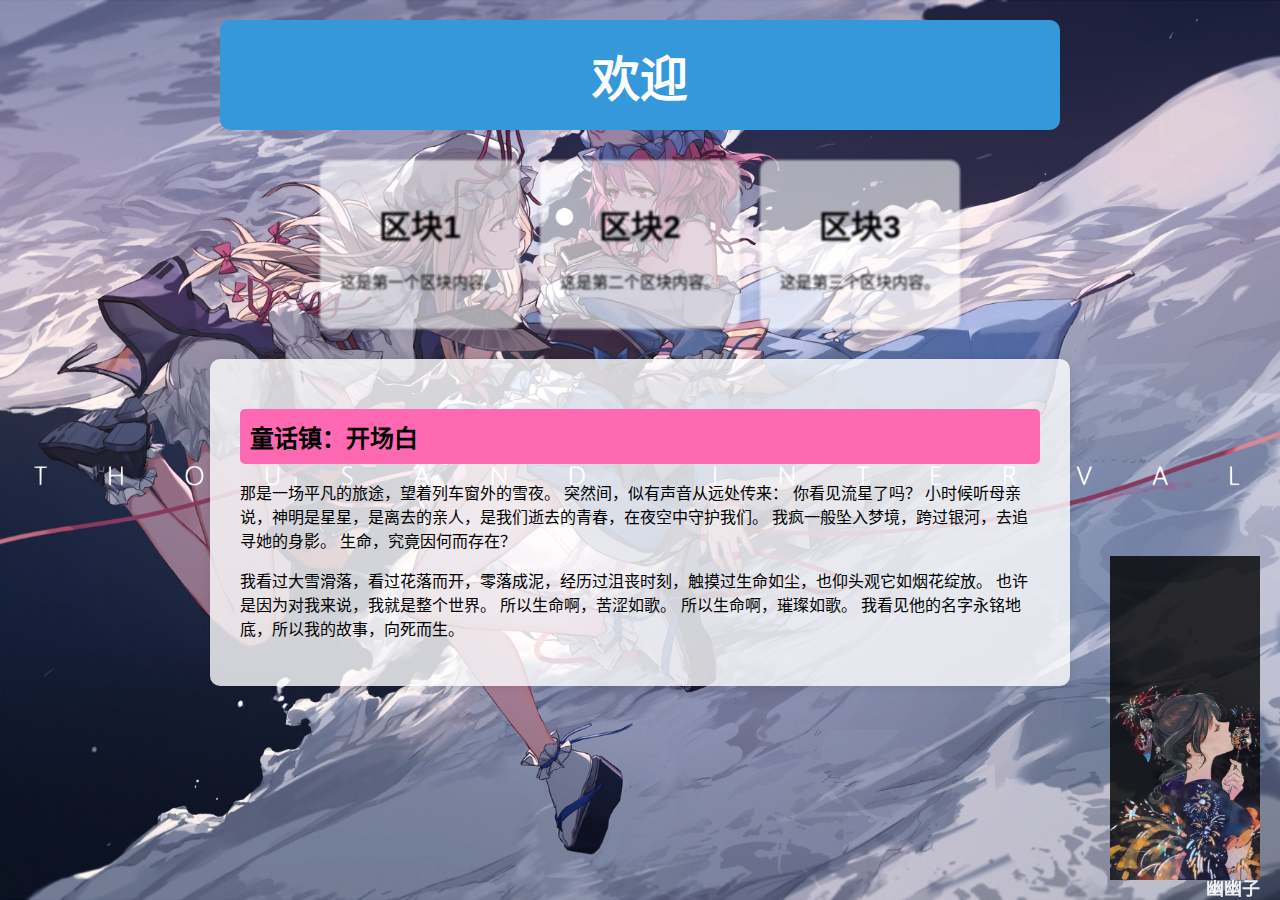
<file: index.html>
<!DOCTYPE html>
<html lang="zh-CN">
<head>
    <meta charset="UTF-8">
    <meta name="viewport" content="width=device-width, initial-scale=1.0">
    <title>欢迎</title>
    <style>
        /* 背景图设置 */
        body {
            font-family: Arial, sans-serif;
            background: url('images/image2.jpg') no-repeat center center fixed;
            background-size: cover; /* 背景图覆盖整个页面 */
            margin: 0;
            padding: 20px;
            display: flex;
            flex-direction: column;
            align-items: center;
            min-height: 100vh;
            box-sizing: border-box;
        }

        /* 页面顶部的大标题 */
        .header {
            background-color: #3498db; /* 蓝色背景 */
            color: white;
            padding: 20px;
            width: 100%; /* 使大标题与区块宽度一致 */
            max-width: 800px; /* 与区块和文章对齐 */
            text-align: center;
            font-size: 48px; /* 大标题字体大小 */
            font-weight: bold;
            margin-bottom: 30px; /* 与区块保持间距 */
            border-radius: 10px; /* 圆角边框 */
        }

        /* 图片位置到右下角 */
        img {
            position: absolute;
            right: 20px;
            bottom: 20px;
            width: 150px;
            opacity: 0.8;
        }

        /* uuz文字设置 */
        .uuz-text {
            position: absolute;
            right: 20px;
            bottom: 0px; /* 位置调整到图片的正下方 */
            color: white;
            font-size: 18px;
            font-weight: bold;
            opacity: 0.9;
        }

        /* 区块容器样式 */
        .container {
            max-width: 800px; /* 限制区块和文章宽度一致 */
            display: flex;
            justify-content: space-between;
            gap: 20px;
            margin-bottom: 30px; /* 给文章留出空间 */
        }

        /* 区块样式，透明的浅白色 */
        .block {
            background-color: rgba(255, 255, 255, 0.6); /* 浅白色，带透明度 */
            padding: 20px;
            flex: 1;
            text-align: center;
            transition: all 0.3s ease;
            filter: blur(1px); /* 轻微模糊效果 */
            box-shadow: 0 0 10px rgba(0, 0, 0, 0.1); /* 阴影效果 */
            border-radius: 10px; /* 圆角 */
            color: black; /* 文字颜色设置为黑色 */
        }

        /* 鼠标悬停时变清晰，模糊效果消失 */
        .block:hover {
            filter: blur(0); /* 清晰 */
            background-color: rgba(255, 255, 255, 0.8); /* 悬停时变得更清晰 */
        }

        /* 文章区块样式 */
        .article {
            background-color: rgba(255, 255, 255, 0.8); /* 半透明的白色背景 */
            max-width: 800px;
            padding: 30px;
            border-radius: 10px;
            box-shadow: 0 0 10px rgba(0, 0, 0, 0.1);
        }

        /* 文章标题部分，粉色背景和高对比度文字 */
        .article h2 {
            background-color: #ff69b4; /* 粉色背景 */
            color: #000; /* 高对比度的黑色文字 */
            padding: 10px;
            border-radius: 5px;
            margin-bottom: 15px; /* 标题和文章内容的间距 */
        }

    </style>
</head>
<body>

    <!-- 页面中央上方的大标题 -->
    <div class="header">
        欢迎
    </div>

    <!-- 三个区块 -->
    <div class="container">
        <div class="block">
            <h1>区块1</h1>
            <p>这是第一个区块内容。</p>
        </div>
        <div class="block">
            <h1>区块2</h1>
            <p>这是第二个区块内容。</p>
        </div>
        <div class="block">
            <h1>区块3</h1>
            <p>这是第三个区块内容。</p>
        </div>
    </div>

    <!-- 文章区块 -->
    <div class="article">
        <h2>童话镇：开场白</h2>
        <p>那是一场平凡的旅途，望着列车窗外的雪夜。



突然间，似有声音从远处传来：

你看见流星了吗？

小时候听母亲说，神明是星星，是离去的亲人，是我们逝去的青春，在夜空中守护我们。

我疯一般坠入梦境，跨过银河，去追寻她的身影。

生命，究竟因何而存在？

        </p>
        <p>
            我看过大雪滑落，看过花落而开，零落成泥，经历过沮丧时刻，触摸过生命如尘，也仰头观它如烟花绽放。

也许是因为对我来说，我就是整个世界。

所以生命啊，苦涩如歌。

所以生命啊，璀璨如歌。

我看见他的名字永铭地底，所以我的故事，向死而生。

        </p>
    </div>

    <!-- uuz文字 -->
    <div class="uuz-text">幽幽子</div>

    <!-- 缩小并移到右下角的图片 -->
    <img src="images/image.jpg" alt="图片">

</body>
</html>
</file>
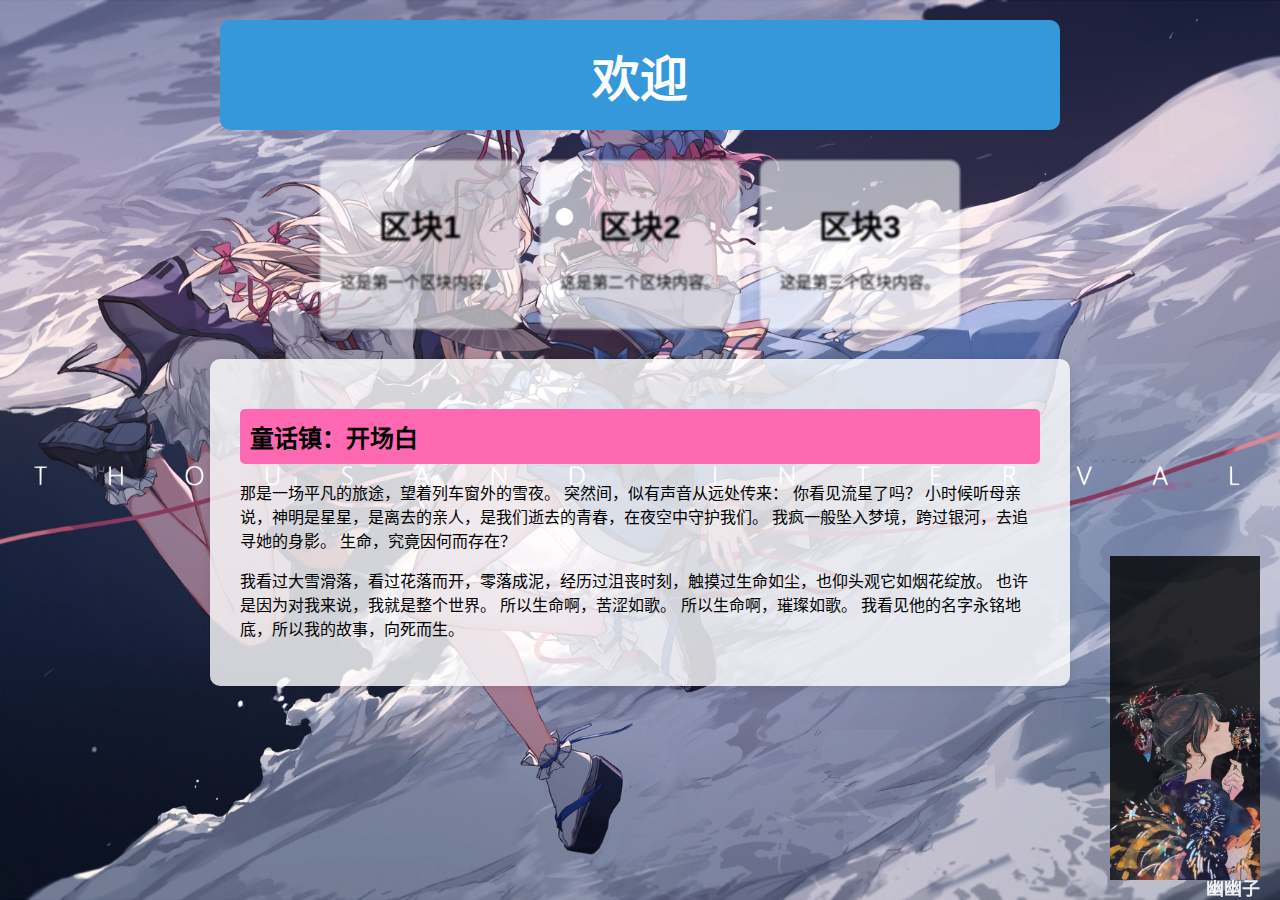
<file: Web/020/index.html>
<!DOCTYPE html>
<html lang="zh-CN">
<head>
    <meta charset="UTF-8">
    <meta name="viewport" content="width=device-width, initial-scale=1.0">
    <title>欢迎</title>
    <style>
        /* 背景图设置 */
        body {
            font-family: Arial, sans-serif;
            background: url('images/image2.jpg') no-repeat center center fixed;
            background-size: cover; /* 背景图覆盖整个页面 */
            margin: 0;
            padding: 20px;
            display: flex;
            flex-direction: column;
            align-items: center;
            min-height: 100vh;
            box-sizing: border-box;
        }

        /* 页面顶部的大标题 */
        .header {
            background-color: #3498db; /* 蓝色背景 */
            color: white;
            padding: 20px;
            width: 100%; /* 使大标题与区块宽度一致 */
            max-width: 800px; /* 与区块和文章对齐 */
            text-align: center;
            font-size: 48px; /* 大标题字体大小 */
            font-weight: bold;
            margin-bottom: 30px; /* 与区块保持间距 */
            border-radius: 10px; /* 圆角边框 */
        }

        /* 图片位置到右下角 */
        img {
            position: absolute;
            right: 20px;
            bottom: 20px;
            width: 150px;
            opacity: 0.8;
        }

        /* uuz文字设置 */
        .uuz-text {
            position: absolute;
            right: 20px;
            bottom: 0px; /* 位置调整到图片的正下方 */
            color: white;
            font-size: 18px;
            font-weight: bold;
            opacity: 0.9;
        }

        /* 区块容器样式 */
        .container {
            max-width: 800px; /* 限制区块和文章宽度一致 */
            display: flex;
            justify-content: space-between;
            gap: 20px;
            margin-bottom: 30px; /* 给文章留出空间 */
        }

        /* 区块样式，透明的浅白色 */
        .block {
            background-color: rgba(255, 255, 255, 0.6); /* 浅白色，带透明度 */
            padding: 20px;
            flex: 1;
            text-align: center;
            transition: all 0.3s ease;
            filter: blur(1px); /* 轻微模糊效果 */
            box-shadow: 0 0 10px rgba(0, 0, 0, 0.1); /* 阴影效果 */
            border-radius: 10px; /* 圆角 */
            color: black; /* 文字颜色设置为黑色 */
        }

        /* 鼠标悬停时变清晰，模糊效果消失 */
        .block:hover {
            filter: blur(0); /* 清晰 */
            background-color: rgba(255, 255, 255, 0.8); /* 悬停时变得更清晰 */
        }

        /* 文章区块样式 */
        .article {
            background-color: rgba(255, 255, 255, 0.8); /* 半透明的白色背景 */
            max-width: 800px;
            padding: 30px;
            border-radius: 10px;
            box-shadow: 0 0 10px rgba(0, 0, 0, 0.1);
        }

        /* 文章标题部分，粉色背景和高对比度文字 */
        .article h2 {
            background-color: #ff69b4; /* 粉色背景 */
            color: #000; /* 高对比度的黑色文字 */
            padding: 10px;
            border-radius: 5px;
            margin-bottom: 15px; /* 标题和文章内容的间距 */
        }

    </style>
</head>
<body>

    <!-- 页面中央上方的大标题 -->
    <div class="header">
        欢迎
    </div>

    <!-- 三个区块 -->
    <div class="container">
        <div class="block">
            <h1>区块1</h1>
            <p>这是第一个区块内容。</p>
        </div>
        <div class="block">
            <h1>区块2</h1>
            <p>这是第二个区块内容。</p>
        </div>
        <div class="block">
            <h1>区块3</h1>
            <p>这是第三个区块内容。</p>
        </div>
    </div>

    <!-- 文章区块 -->
    <div class="article">
        <h2>童话镇：开场白</h2>
        <p>那是一场平凡的旅途，望着列车窗外的雪夜。



突然间，似有声音从远处传来：

你看见流星了吗？

小时候听母亲说，神明是星星，是离去的亲人，是我们逝去的青春，在夜空中守护我们。

我疯一般坠入梦境，跨过银河，去追寻她的身影。

生命，究竟因何而存在？

        </p>
        <p>
            我看过大雪滑落，看过花落而开，零落成泥，经历过沮丧时刻，触摸过生命如尘，也仰头观它如烟花绽放。

也许是因为对我来说，我就是整个世界。

所以生命啊，苦涩如歌。

所以生命啊，璀璨如歌。

我看见他的名字永铭地底，所以我的故事，向死而生。

        </p>
    </div>

    <!-- uuz文字 -->
    <div class="uuz-text">幽幽子</div>

    <!-- 缩小并移到右下角的图片 -->
    <img src="images/image.jpg" alt="图片">

</body>
</html>
</file>
